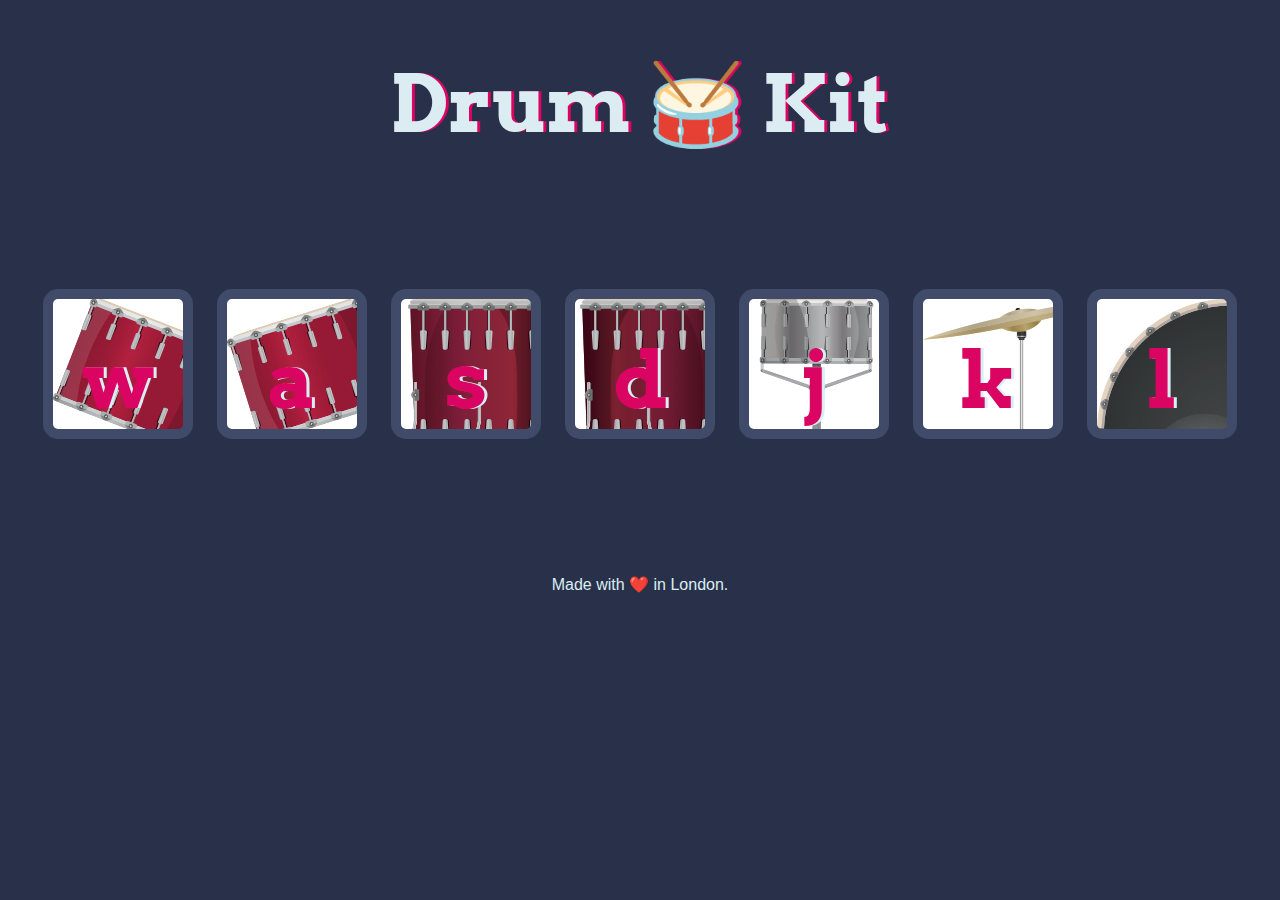
<file: Drum Kit Starting Files/index.html>
<!DOCTYPE html>
<html lang="en" dir="ltr">

<head>
  <meta charset="utf-8">
  <title>Drum Kit</title>
  <link rel="stylesheet" href="styles.css">
  <link href="https://fonts.googleapis.com/css?family=Arvo" rel="stylesheet">
</head>

<body>
  <h1 id="title">Drum 🥁 Kit</h1>
  
  <div class="set">
    <button class="w drum">w</button>
    <button class="a drum">a</button>
    <button class="s drum">s</button>
    <button class="d drum">d</button>
    <button class="j drum">j</button>
    <button class="k drum">k</button>
    <button class="l drum">l</button>
  </div>

  <footer>
    Made with ❤️ in London.
  </footer>

  <script src="index.js" charset="utf-8"></script>
</body>

</html>
</file>
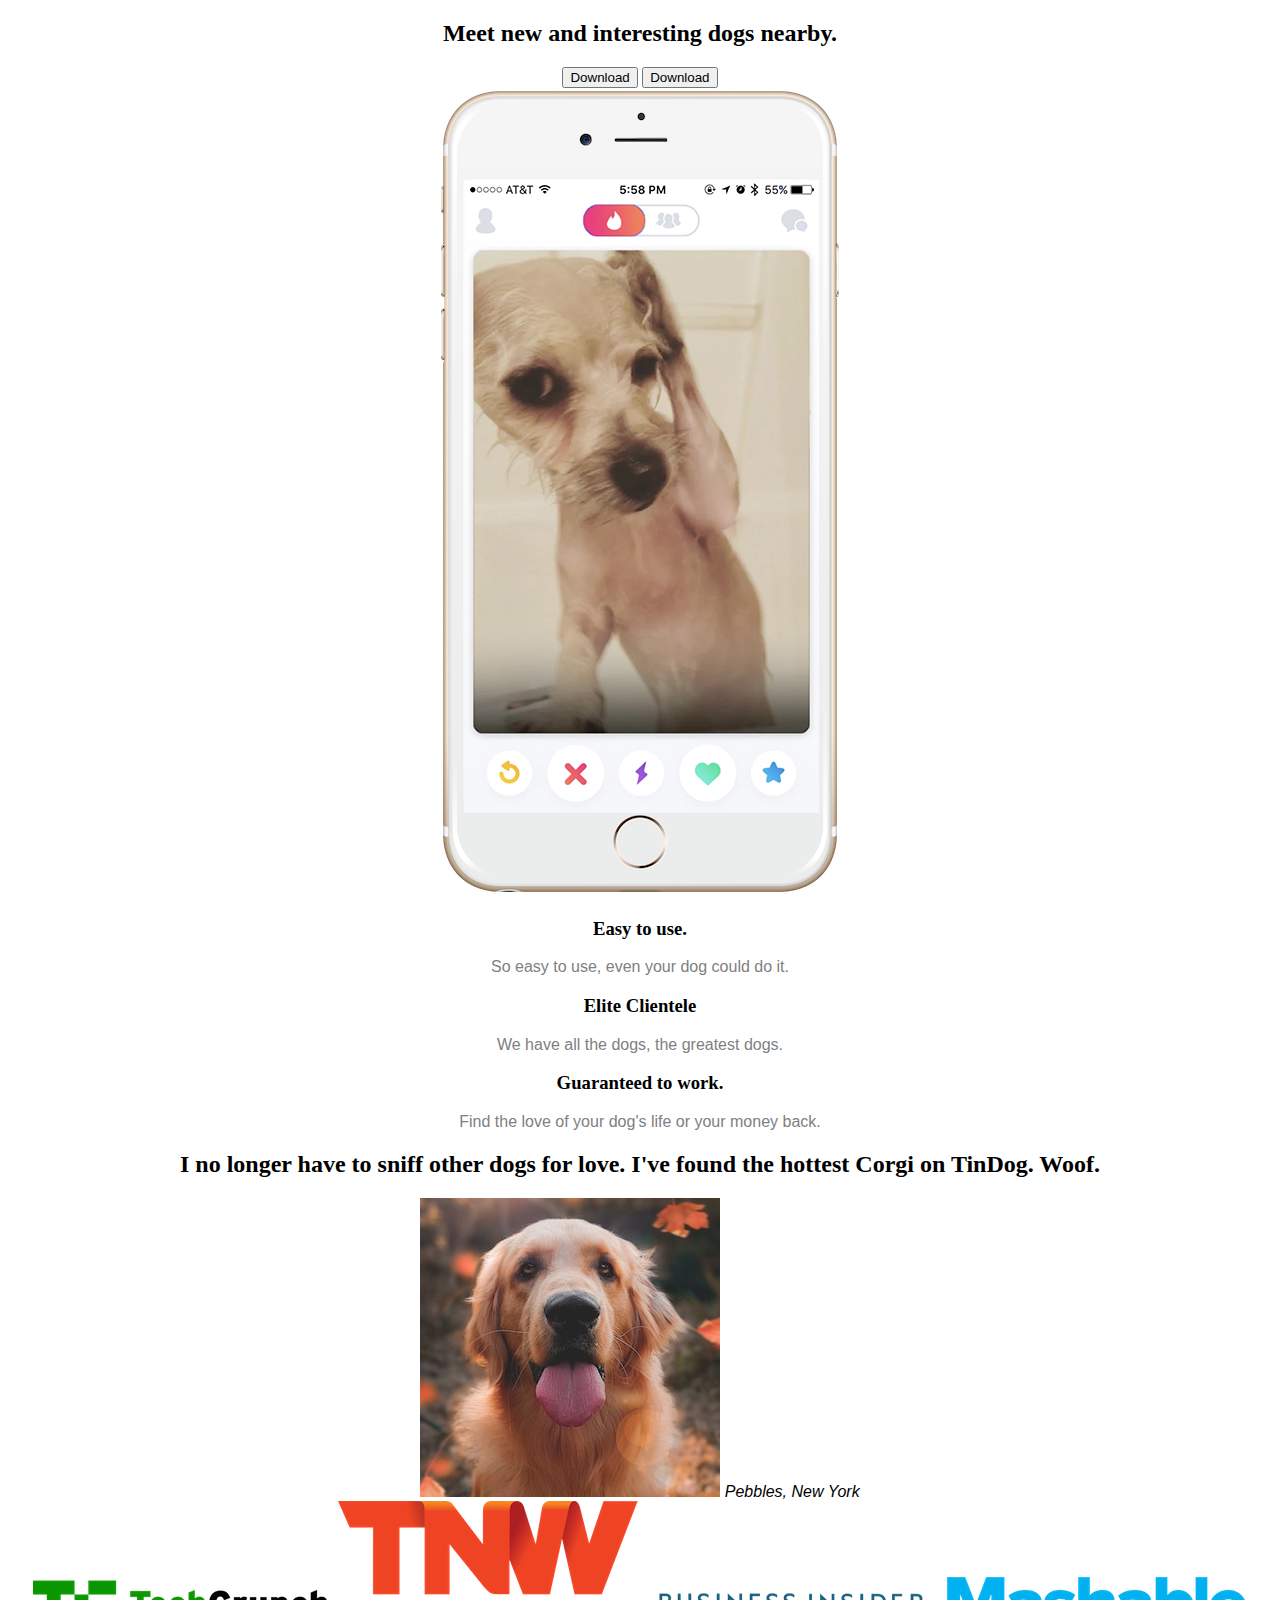
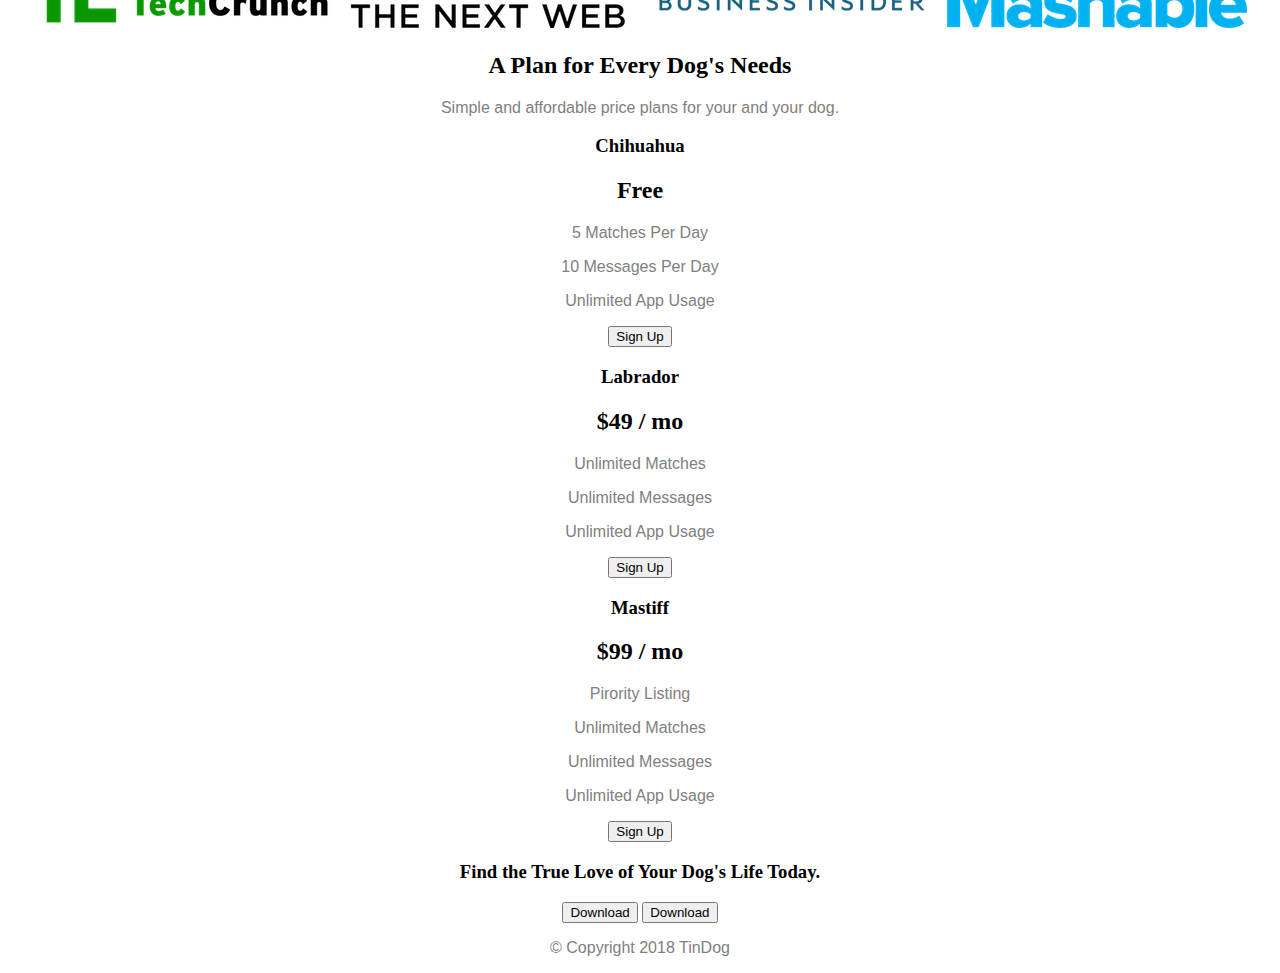
<file: 4_tin_dog_website/TinDog-Start-master/index1.html>
<!DOCTYPE html>
<html lang="en" dir="ltr">
  <head>
    <meta charset="utf-8">
    <title>TinDog</title>
      <link rel="stylesheet" href="css/styles.css">
  </head>
  <body>
    <div class="">
    <h2>Meet new and interesting dogs nearby.</h2>
    <button type="button" name="button">Download</button>
    <button type="button" name="button">Download</button>
    </div>

    <div class="">
        <img src="images/iphone6.png" alt="app_image">
    </div>
   <div class="">


   <h3>Easy to use.</h3>
   <p>So easy to use, even your dog could do it.</p>
   <h3>Elite Clientele</h3>
   <p>We have all the dogs, the greatest dogs.</p>
   <h3>Guaranteed to work.</h3>
   <p>Find the love of your dog's life or your money back.</p>
   <h2>I no longer have to sniff other dogs for love. I've found the hottest Corgi on TinDog. Woof.</h2>

    </div>

<div class="">
  <img src="images/dog-img.jpg" alt="dog image">
  <em>Pebbles, New York</em>
</div>

<div class="">
  <img src="images/TechCrunch.png" alt="TechCrunch_img">

  <img src="images/tnw.png" alt="Tenw_img">

  <img src="images/bizinsider.png" alt="business_insider_img">

  <img src="images/mashable.png" alt="mashable_img">

</div>
<div class="">
  <h2>A Plan for Every Dog's Needs</h2>
  <p>Simple and affordable price plans for your and your dog.</p>

  <h3>Chihuahua</h3>

  <h2>Free</h2>
  <p>5 Matches Per Day</p>
  <p>10 Messages Per Day</p>
  <p>Unlimited App Usage</p>
  <button type="button" name="button">Sign Up</button>

  <h3>Labrador</h3>
  <h2>$49 / mo</h2>

  <p>Unlimited Matches</p>
  <p>Unlimited Messages</p>
  <p>Unlimited App Usage</p>
  <button type="button" name="button">Sign Up</button>

  <h3>Mastiff</h3>
  <h2>$99 / mo</h2>

  <p>Pirority Listing</p>
  <p>Unlimited Matches</p>
  <p>Unlimited Messages</p>
  <p>Unlimited App Usage</p>
  <button type="button" name="button">Sign Up</button>
</div>
<div class="">
  <h3>Find the True Love of Your Dog's Life Today.</h3>
  <button type="button" name="button">Download</button>
  <button type="button" name="button">Download</button>
  <p>© Copyright 2018 TinDog</p>
</div>
  </body>
</html>
</file>
<file: Drum Kit Starting Files/styles.css>
body {
  text-align: center;
  background-color: #283149;
}

h1 {
  font-size: 5rem;
  color: #DBEDF3;
  font-family: "Arvo", cursive;
  text-shadow: 3px 0 #DA0463;
}

footer {
  color: #DBEDF3;
  font-family: sans-serif;
}

.w {
  background: url("images/tom1.png");
}

.a {
  background: url("images/tom2.png");
}

.s {
  background: url("images/tom3.png");
}

.d {
  background: url("images/tom4.png");
}

.j {
  background: url("images/snare.png");
}

.k {
  background: url("images/crash.png");
}

.l {
  background: url("images/kick.png");
}

.set {
  margin: 10% auto;
}

.game-over {
  background-color: red;
  opacity: 0.8;
}

.pressed {
  box-shadow: 0 3px 4px 0 #DBEDF3;
  opacity: 0.5;
}

.red {
  color: red;
}

.drum {
  outline: none;
  border: 10px solid #404B69;
  font-size: 5rem;
  font-family: 'Arvo', cursive;
  line-height: 2;
  font-weight: 900;
  color: #DA0463;
  text-shadow: 3px 0 #DBEDF3;
  border-radius: 15px;
  display: inline-block;
  width: 150px;
  height: 150px;
  text-align: center;
  margin: 10px;
  background-color: white;
}
</file>
<file: 4_tin_dog_website/TinDog-Start-master/css/styles.css>
#title.container-fluid
{
  padding: 3% 15%;
}

body {
  font-family: 'Montserrat', sans-serif;
    text-align: center;
}

h1, h2, h3, h4, h5, h6{
     font-family: "Montserrat-Bold";
     font-weight: bold;
}

/* Container Section */
.colored-section
{
  background-color: #ff4c68;
  color: #fff;
}

.white-colored-section
{
  background-color: #fff;
}


/* Headings */
.heading-title
{
  text-align: left;
  font-family: 'Montserrat', sans-serif;
  font-size: 3.5rem;
  line-height: 1.5;
  font-weight: 900;
}

p {
  color: grey;
}

/* class selectors  */
/*Title selectors*/
/* Navbar selectors */
.navbar {
  padding: 0 0 4.5rem;
}

.nav-item {
  padding: 0 18px;
}

.nav-link {
  font-size: 1.2rem;
  font-family: "Montserrat-light";
}

.navbar-brand {
  font-family: 'Ubuntu', sans-serif;
  font-size: 2.5rem;
  font-weight: bold;
}

.container-fluid {
  padding: 7% 15%;
}

/* download buttons */
.download-button {
  margin: 5% 3% 5% 0;
}

/* title image */
.title-image {
  width: 20%;
  transform: rotate(25deg);
  position: absolute;
  right: 15%;
}

/* Features section */
#features {
  position: relative;
}

.feature-title
{
  font-size: 1.5rem;
}

.icon {
  color: #ef8172;
  margin-bottom: 1rem;
}

.icon:hover {
  color: #ff4c68;
}

/* Testimonials */
#testimonials {
  background-color: #ef8172;
  color: #fff;
  font-weight: bold;
}

.testimonial-images {
  width: 10%;
  border-radius: 100%;
  margin: 20px;
}

.testimonial-text
{
  font-size: 3.5rem;
  line-height: 1.5;
}


/* Press section */
#press{
  background-color: #ef8172;
  padding-bottom: 5%;
}

.press-logo
{
  width: 15%;
  margin: 15px 20px 50px;
}

/* pricing */
#pricing
{
  padding: 120px 100px;
}

.pricing-column{
  padding: 3% 2%;
}

/* .pricing-text
{
  padding: 7% 15%;
} */

@media (max-width : 1028px)
{
#title
{
  text-align: center;
}
  .title-image
  {
    position: static;
    transform: rotate(0);
  }
}

/* cta section */

.cta-heading
{
  font-family: "Montserrat";
  line-height: 1.5;
  font-size: 3.5rem;
}

/* fotter section */

.footer-icons
{
  padding: 10px 10px;
}
</file>
